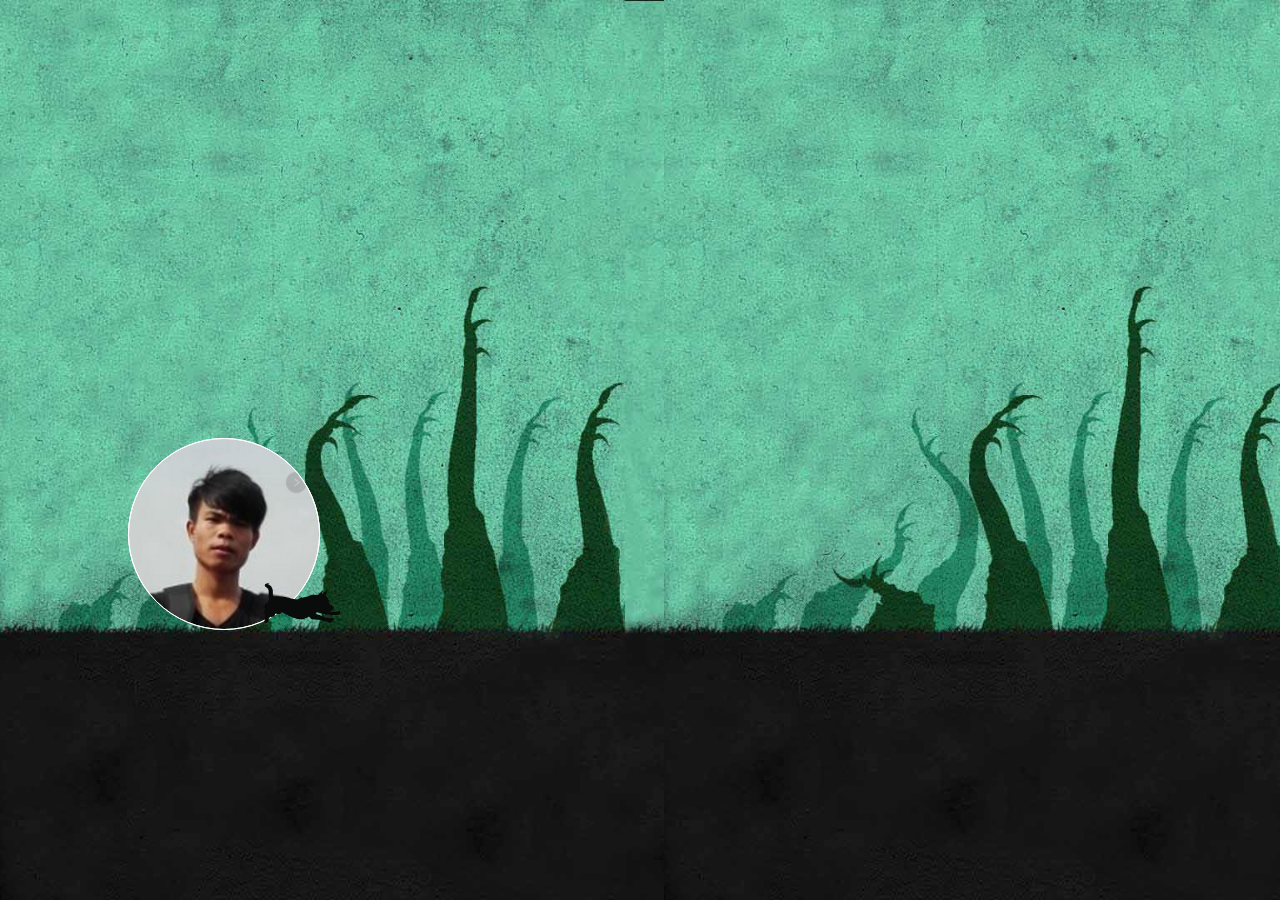
<file: myfriends/YiShu/index.html>
<!DOCTYPE html>
<html lang="en">
<head>
    <meta charset="UTF-8">
    <meta name="viewport" content="width=device-width, initial-scale=1.0">
    <meta http-equiv="X-UA-Compatible" content="ie=edge">
    <title>Document</title>
    <link rel="stylesheet" href="./css/index.css">
</head>
<body>
    <div class="bgview">
        <div class="randombg">
            <!--
                如果这样写 会出现白边抖动 有待思考 
            <li class="li-fir"><img src="./images/bg1.jpg" alt=""></li>
            <li class="li-sec"><img src="./images/bg2.jpg" alt=""></li>
            <li class="li-thir"><img src="./images/bg3.jpg" alt=""></li>
            <li class="li-sec"><img src="./images/bg2.jpg" alt=""></li>
            <li class="li-fir"><img src="./images/bg1.jpg" alt=""></li> -->
        </div>
        <div class="createBox">
             


            <div class="friends rotate"></div>

        </div>



        
        
        <div class="dog">
        </div>
    </div>



   



    <script src="./js/index.js"></script>
</body>
</html>
</file>
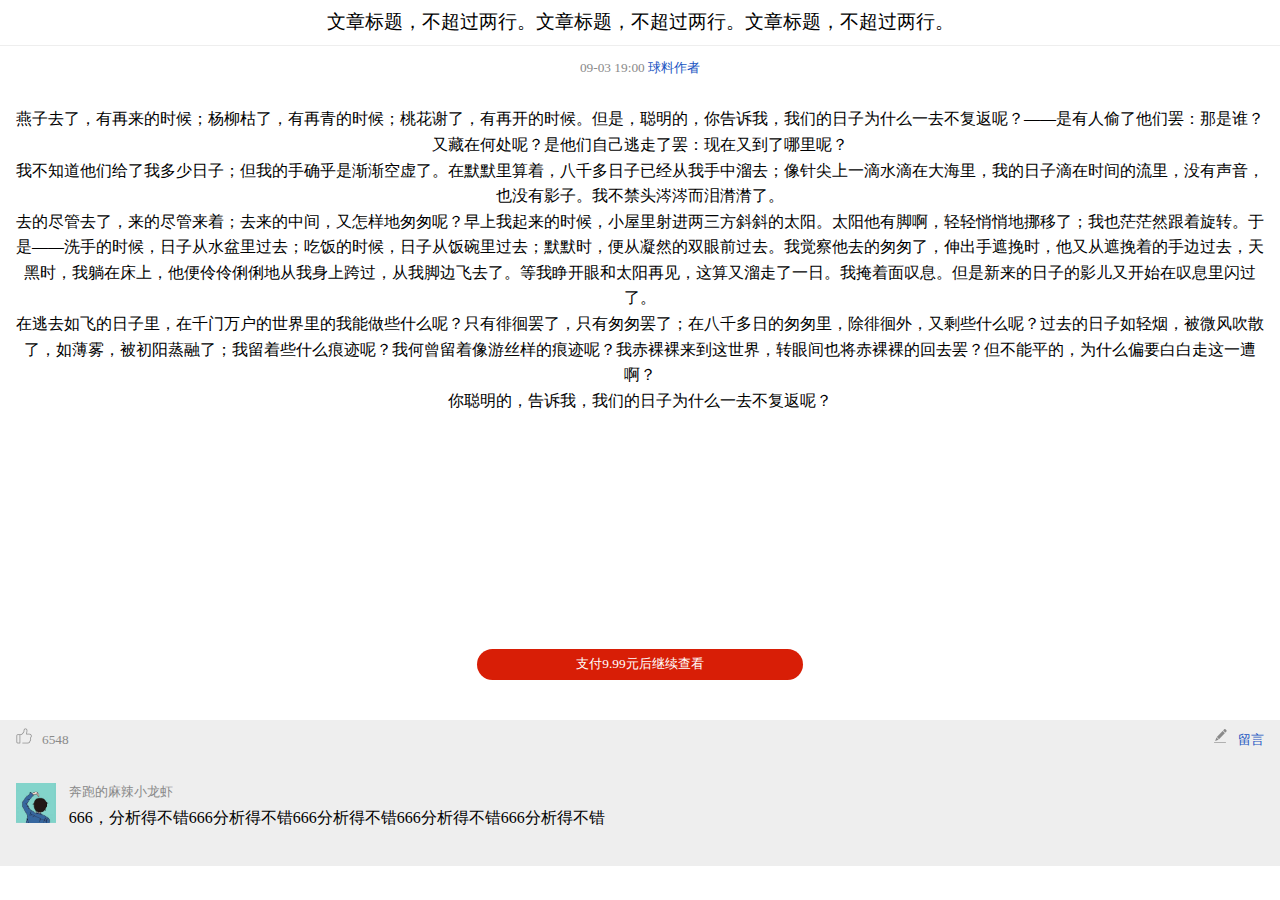
<file: 网页版/article.html>
<!DOCTYPE html>
<html lang="en">
<head>
    <meta charset="UTF-8">
    <meta name="viewport" content="width=device-width, initial-scale=1.0">
    <meta http-equiv="X-UA-Compatible" content="ie=edge">
    <link rel="stylesheet" href="./css/article.css">

    <title>Document</title>
</head>
<body>
    <div class="wrapper">
        <div class='article payLine'>
          <div class='title'>文章标题，不超过两行。文章标题，不超过两行。文章标题，不超过两行。</div>
          <div class='about-me'>
            <span>09-03 19:00</span>
            <span class='blue'>球料作者</span>
          </div>
          <div class='recover' style="display:block">
            <div class='pay-btn' bindtap='articleShow'>支付9.99元后继续查看</div>
          </div>
          <div class='article-body'>
            <p>燕子去了，有再来的时候；杨柳枯了，有再青的时候；桃花谢了，有再开的时候。但是，聪明的，你告诉我，我们的日子为什么一去不复返呢？——是有人偷了他们罢：那是谁？又藏在何处呢？是他们自己逃走了罢：现在又到了哪里呢？ 　</p>
            <p>我不知道他们给了我多少日子；但我的手确乎是渐渐空虚了。在默默里算着，八千多日子已经从我手中溜去；像针尖上一滴水滴在大海里，我的日子滴在时间的流里，没有声音，也没有影子。我不禁头涔涔而泪潸潸了。 　</p>
            <p>去的尽管去了，来的尽管来着；去来的中间，又怎样地匆匆呢？早上我起来的时候，小屋里射进两三方斜斜的太阳。太阳他有脚啊，轻轻悄悄地挪移了；我也茫茫然跟着旋转。于是——洗手的时候，日子从水盆里过去；吃饭的时候，日子从饭碗里过去；默默时，便从凝然的双眼前过去。我觉察他去的匆匆了，伸出手遮挽时，他又从遮挽着的手边过去，天黑时，我躺在床上，他便伶伶俐俐地从我身上跨过，从我脚边飞去了。等我睁开眼和太阳再见，这算又溜走了一日。我掩着面叹息。但是新来的日子的影儿又开始在叹息里闪过了。</p>
            <p>在逃去如飞的日子里，在千门万户的世界里的我能做些什么呢？只有徘徊罢了，只有匆匆罢了；在八千多日的匆匆里，除徘徊外，又剩些什么呢？过去的日子如轻烟，被微风吹散了，如薄雾，被初阳蒸融了；我留着些什么痕迹呢？我何曾留着像游丝样的痕迹呢？我赤裸裸来到这世界，转眼间也将赤裸裸的回去罢？但不能平的，为什么偏要白白走这一遭啊？ 　　</p>
            <p>你聪明的，告诉我，我们的日子为什么一去不复返呢？</p>
          </div>
        </div>
      
        <div class='message'>
          <div class='top'>
            <div class='good'>
      
              <img src='./images/good.png'>
              <span>6548</span>
            </div>
      
            <div class='leave-mess'>
              <img src='./images/edit.png'>
              <span>留言</span>
            </div>
          </div>
      
          <div class='mess-list'>
            <div class='mess-item'>
              <img src='./images/user.jpg' mode='widthFix'>
              <div class='mess-body'>
                <span class='userName'>奔跑的麻辣小龙虾</span>
                <span>666，分析得不错666分析得不错666分析得不错666分析得不错666分析得不错</span>
              </div>
            </div>
      
          </div>
        </div>
      
      </div>
      <script src="./js/arcitle.js"></script>
</body>
</html>
</file>
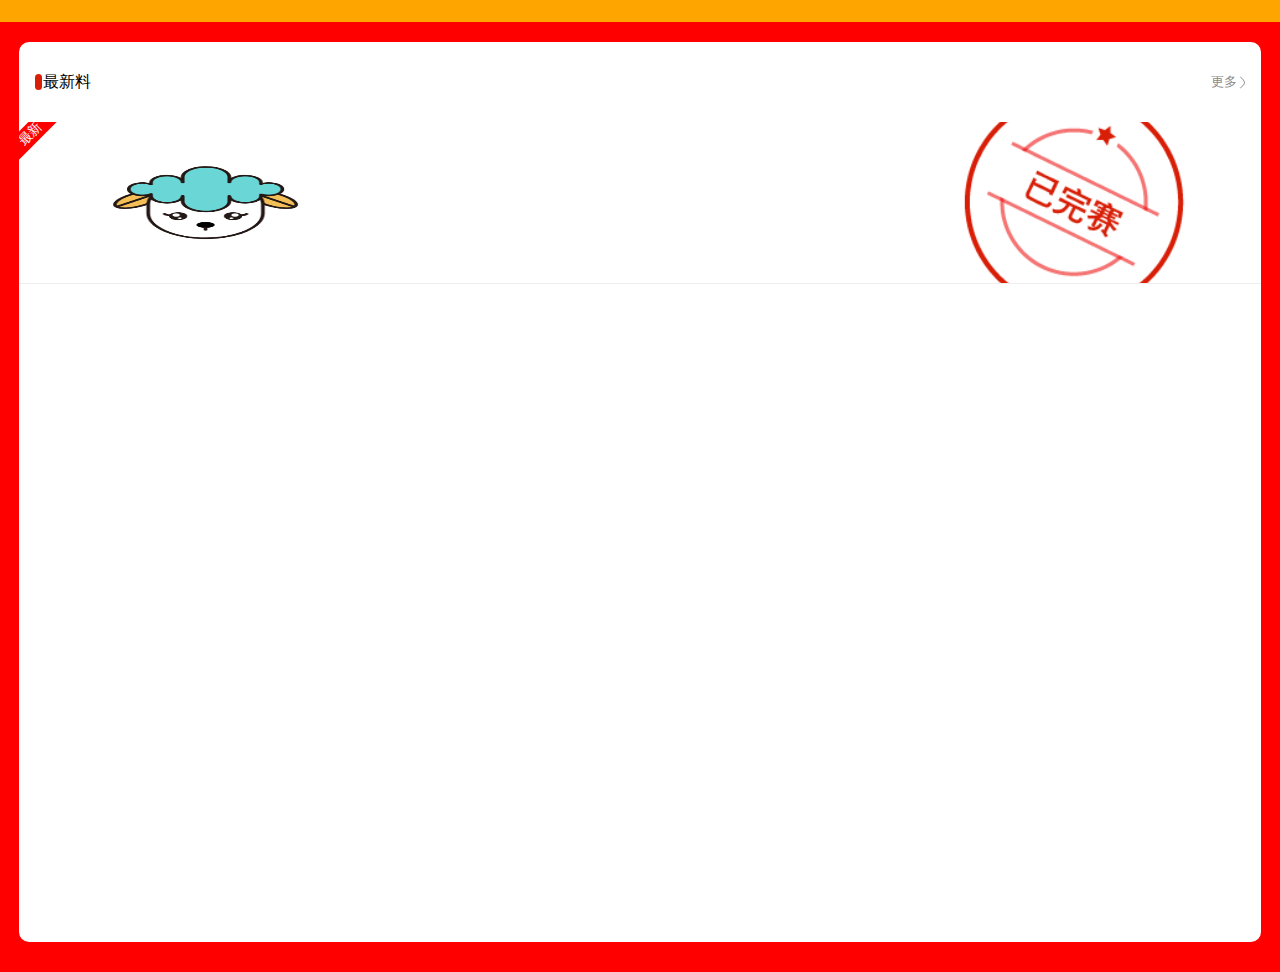
<file: 网页版/mainText.html>
<!DOCTYPE html>
<html lang="en">

<head>
    <meta charset="UTF-8">
    <meta name="divport" content="width=device-width, initial-scale=1.0">
    <meta http-equiv="X-UA-Compatible" content="ie=edge">
    <link rel="stylesheet" href="./css/main.css">
    <title>Document</title>
</head>

<body>

    <div class="out">
            <div class="wraper-main">
                    <div class='top-scroll'>
                        <span class='top-text'>推球集合仅有偿提供网络搜索各大著名足球、篮球解说推荐文章。非购彩，非合买，非跟单，仅供参考。购彩请选择中国体育彩票。</span>
                    </div>
        
                    <div class='list-ul'>
                        <div class='list-top'>
                            <div class='new'>最新料</div>
                            <div class='more' bindtap='goMore'>更多</div>
                        </div>
        
                        <div class='list'>
        
                            <div class='list-item '>
                                <div class='today'>最新</div>
                                <img class='over' src='./images/over.png' mode='widthFix'>
                                <div class='item-image'>
                                    <img src='./images/sheep.png' mode='widthFix'>
                                </div>
                                <div class='item-main'>
                                    <div class='title'>艾弗森 篮球 06:45</div>
                                    <div class='other'>
                                        <div class='price'>
                                            <img src='./images/pay.png' mode='widthFix'>
                                            <span>6.99</span>
                                        </div>
                                        <div class='pay-count'>1245人购买</div>
                                    </div>
                                </div>
                            </div>
                        </div>
                    </div>
        
        
                </div>
    </div>

</body>

</html>
</file>
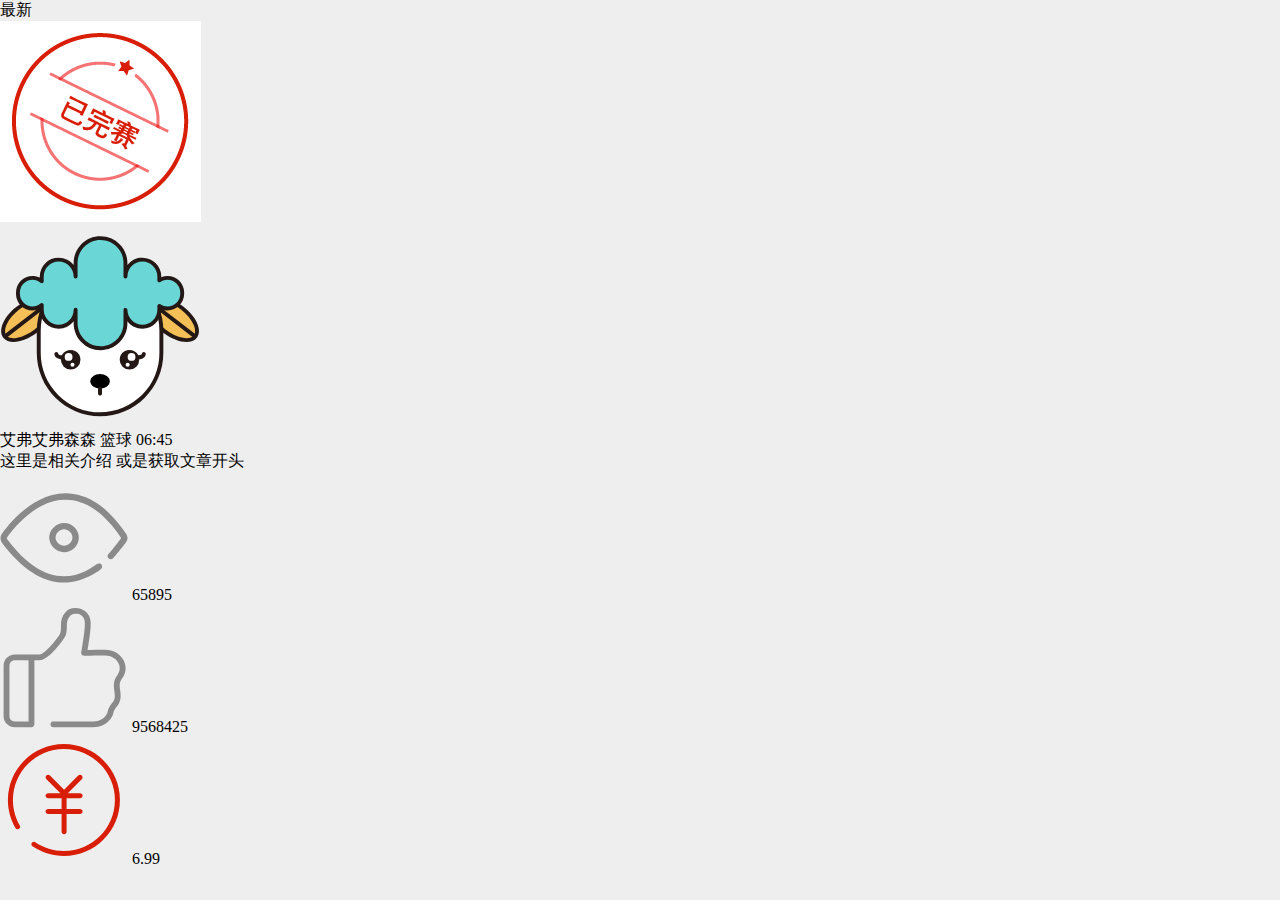
<file: 网页版/more.html>
<!DOCTYPE html>
<html lang="en">
<head>
    <meta charset="UTF-8">
    <meta name="viewport" content="width=device-width, initial-scale=1.0">
    <meta http-equiv="X-UA-Compatible" content="ie=edge">
    <link rel="stylesheet" href="./css/index.css">
    <title>Document</title>
</head>
<body>
    
<div class='list'>

   
        <div class='list-item '>
          <div class='today'>最新</div>
          <img class='over' src='./images/over.png'  />
          <div class='item-image'>
            <img src='./images/sheep.png'  />
          </div>
          <div class='item-main'>
            <div class='item-title '>艾弗艾弗森森 篮球 06:45</div>
            <div class='item-about '>这里是相关介绍 或是获取文章开头</div>
            <div class='other'>
              <div class='see'>
                <img src='./images/see.png'  />
                <span>65895</span>
              </div>
              <div class='favor'>
                <img src='./images/good.png'  />
                <span>9568425</span>
              </div>
              <div class='price'>
                <img src='./images/pay.png'  />
                <span>6.99</span>
              </div>
    
            </div>
          </div>
        </div> 
  
    
    </div>
</body>
</html>
</file>
<file: myfriends/YiShu/css/index.css>
*{
    margin: 0;
    padding: 0;
}
.dog{
    position: absolute;
    top: 60%;
    left: 20%;
    width: 85px;
    height: 100px;
    background-image: url(./../images/dog.png);
    background-size: cover; 
    background-position: 0 0;
}
.bgview{
    position: relative;
    height: 100vh;
    overflow: hidden;
}
.randombg{
    position: absolute;
    top: 0;
    left: 0;
    width: 1000vw;
    height: 100%;
    font-size: 0;
    box-sizing: border-box;
    background-image: url(./../images/bg.jpg);
    background-size: contain;
    animation: swrap linear forwards; 
}
@keyframes swrap{
    0%{
        transform: translate(-0%, 0)
    }
    100%{
        transform: translate(calc(-100% + 100vw), 0)
    }
}

.createBox{
    position: absolute;
    width: 100vw;
    height: 70%;
}

.friends{
    position: absolute;
    bottom: 0;
    left: 10vw;
    width: 15vw;
    height: 15vw;
    background-image: url(../images/user.jpg);
    background-size: cover;
    border-radius: 50%;
    transition: all .3s ease-in-out;
}
.rotate{
    animation: rotate 1s linear infinite;
}
@keyframes rotate{
    0%{
        transform: rotateZ(0deg)
    }
    33%{
        transform: rotateZ(30deg)
    }
    66%{
        transform: rotateZ(-40deg)
    }
    100%{
        transform: rotateZ(0deg)
    }
}

.friends::after, .friends::before{
    position: absolute;
    top: 0;
    bottom: 0;
    left: 0;
    right: 0;
    margin: auto;
    content: "";
    width: 100%;
    height: 100%;
    box-sizing: border-box;
    border: 1px solid rgba(255, 255, 255, 1);
    border-radius: 50%;
    animation: scale infinite linear 2s;
}
.friends::before{
    animation-duration: 1s;
}
@keyframes scale {
    0%{
        transform: scale(1)
    }
    100%{
        transform: scale(1.3);
        opacity: 0;
    }
}
.createBox img{
    position: absolute; 
    left: 0;
    bottom: 0;
    width: 20vw;
    height: 20vw; 
}
.createBox img:nth-of-type(1){ 
    animation: move linear forwards 2s 0s;
}
.createBox img:nth-of-type(2){ 
    animation: move linear forwards 2s 1s;
}
.createBox img:nth-of-type(3){ 
    animation: move linear forwards 2s 2s;
}
@keyframes move{
    0%{
        left: 100vw;
    }
    100%{
        left:-20vw;
    }
}
</file>
<file: 网页版/css/article.css>
*{
    margin: 0;
    padding: 0;
}
body{
  background: #eee;
}
.wrapper {
    width: 100vw;
    min-height: 100vh;
    background: #fff;
  }
  
  .article {
    position: relative;
    text-align: center;
    width: 100vw;
  }
  
  .title {
    box-sizing: border-box;
    font-size: 14pt;
    padding: 0.5em;
    border-bottom: 1px solid #eee;
  }
  
  .about-me {
    font-size: 10pt;
    color: #8a8a8a;
    margin: 1em 0;
  }
  
  .about-me text {
    margin: 10px;
  }
  
  .blue {
    color: #1954c2;
  }
  
  .article-body {
    box-sizing: border-box;
    padding: 1em;
    font-size: 12pt;
    line-height: 1.6em;
  }
  
  .article-body text {
    display: block;
    text-align: left;
    margin-bottom: 1em;
  }
  
  .message {
    width: 100vw;
    min-height: 10vh;
    box-sizing: border-box;
    padding: .3em 1em;
    background: #eee;
    
  }
  
  .top {
    display: flex;
    justify-content: space-between;
    align-items: center;
    width: 100%;
    height: 2em;
    font-size: 10pt;
    color: #8a8a8a;
  }
  
  .top view {
    display: flex;
    align-items: center;
  }
  
  .top img {
    width: 12pt;
    height: 12pt;
    margin-right: 0.5em;
  }
  
  .leave-mess {
    color: #1954c2;
  }
  .mess-list{
    margin: 2em 0; 
  }
  .mess-item {
    display: flex;
    width: 100%;
  }
  
  .mess-item img {
    width: 2.5em;
    height: 2.5em; 
  }
  .mess-body{
    display: inline-block;
    box-sizing: border-box;
    padding-left: .8em;
    font-size: 12pt;
    width: calc(100% - 2.5em);
    vertical-align: top; 
  }
  .userName{
    display: block;
    font-size: 10pt;
    color: #8a8a8a;
    margin-bottom: .5em;
  }
  
  
  .payLine{
    /*用于切割文章内容*/
    height: 80vh;
    overflow: hidden;
  }
  .recover{
    /*遮罩层*/
    position: absolute;
    bottom: 0;
    width: 100vw;
    height: 30vh;
    background: linear-gradient(to bottom, rgba(255, 255, 255, 0), rgba(255, 255, 255, 1));
   
  }
  .pay-btn{
    position:absolute;
    left: 0;
    right: 0;
    bottom: 3em;
    margin: auto;
    width: 300px;
    color: #fff;
    font-size: 10pt;
    padding: .5em 1em;
    border-radius: 20px; 
    background:#d81e06;
  }
</file>
<file: 网页版/css/main.css>
*{
    margin: 0;
    padding: 0; 
}
body{
    background: #eee;
}
.wraper-main {
    position: absolute; 
    box-sizing: border-box;
    width: 100%;
    min-height: 100vh;
    background: red;
  }
  
  .top-scroll {
    position: relative;
    width: 100%;
    height: 22px;
    line-height: 22px;
    background: orange;
    color: #fff;
  }
  
  .top-text {
    position: absolute;
    width: 260vw;
    transform: translateX(100vw);
    animation: scroll 20s infinite linear;
  }
  
  @keyframes scroll {
    100% {
      transform: translateX(-100%);
    }
  }
  
  .list-ul {
    width: 97%;
    min-height: 100vh;
    border-radius: 10px;
    background: #fff;
    margin: 20px auto 30px auto;
  }
  
  .list-top {
    position: relative;
    display: flex;
    justify-content: space-between;
    box-sizing: border-box;
    padding: 0 1.5em 0 1em;
    width: 100%;
    height: 80px;
    line-height: 80px;
  }
  
  .new {
    position: relative;
    padding: 0 0.5em;
    font-size: 12pt;
  }
  
  .new::before {
    position: absolute;
    left: 0;
    top: 0;
    bottom: 0;
    margin: auto;
    content: "";
    width: 7px;
    height: 1em;
    border-radius: 10px;
    background: #d81e06;
  }
  
  .more {
    color: #8a8a8a;
    font-size: 10pt;
  }
  
  .more::after {
    position: absolute;
    right: 1.2em;
    top: 0;
    bottom: 0;
    margin: auto;
    content: "";
    width: 0.6em;
    height: 0.6em;
    border: 1px solid #8a8a8a;
    border-left: none;
    border-bottom: none;
    border-radius: 0 5px 0 0;
    transform: rotateZ(45deg);
  }
  
  .list {
    position: relative;
    box-sizing: border-box;
    background: #fff;
  }
  
  .list-item {
    position: relative;
    box-sizing: border-box;
    width: 100%;
    height: 18vh;
    padding: 0.5em;
    border-bottom: 1px solid #eee;
    overflow: hidden;
    font-size: 0;
  }
  
  .list-item view {
    display: inline-block;
    vertical-align: middle;
  }
  
  .item-image {
    position: relative;
    width: 30%;
    height: 100%;
  }
  
  .item-image img {
    position: absolute;
    top: 0;
    left: 0;
    bottom: 0;
    right: 0;
    margin: auto;
    width: 50%;
    height: 50%;
  }
  
  .item-main {
    position: relative;
    width: 70%;
    height: 60%;
    font-weight: 200;
    font-size: 12pt;
  }
  .title{
    height: 2.8em;
    overflow: hidden;
    
  }
  .other {
    position: absolute;
    bottom: .3em;
    left: 0;
    width: 100%;
    height: 12pt;
    color: #d81e06;
    font-size: 10pt;
  }
  
  
  .price img{
    width: 14pt;
    height: 14pt;
    vertical-align: middle;
  }
  
  .price text {
    display: inline-block;
    vertical-align: middle;
    margin: 0 1em 0 .2em;
  }
  
  .pay-count { 
    display: inline-block;
    vertical-align: middle;
    color: #8a8a8a;
    font-size: 10pt;
  }
  
  /*today 显示最新*/
  .today{
    position: absolute;
  }
  .today{
    position: absolute;
    width: 5em;
    height: 1.5em;
    line-height: 1.5em;
    font-size: 10pt;
    color: #fff ;
    text-align: center;
    background: red;
    transform: rotateZ(-45deg) translate(-25%, -70%);
  
  }
  
  /* over 显示已完赛*/
  .over{
    position: absolute;
    margin: auto;
    top: 0;
    bottom: 0;
    right: 5%;
    width: 20%;
  }
</file>
<file: 网页版/css/index.css>
*{
  margin: 0;
  padding: 0;
  font-size: 16px;
}
body{
  background: #eee;
}
.wrapper-mine{ 
  position: relative;
  width: 100vw;
  min-height: 100vh;
}
.wrapper-mine::before{
  position: absolute;
  content: "";
  width: 100vw;
  height: 20vh;
  background: #d81e06; 
}
.con-clear{
  position: absolute;
  left: 0;
  right: 0;
  box-sizing: border-box;
}
.container{

  width: 96vw; 
  padding: 1em;
  box-sizing: border-box;
  border-radius: 10px;
  background: #fff;
  margin: 20px auto;
}

.userinfo{
  display: flex;
  flex-direction: column;
  align-items: center;
  justify-content: center;
  position: relative;
  width: 100%;
  height: 20vh; 
  border-bottom: 1px solid #eee;
}
.userinfo::after{
  position: absolute;
  content: "";
  top: 0;
  right: 1em;
  bottom: 0;
  margin: auto;
  width: 1em;
  height: 1em;
  border-top:1px solid #8a8a8a;
  border-right:1px solid #eb3232;
  transform: rotateZ(45deg);
}
.userinfo-avatar{
  width: 20vw;
  height: 20vw;
  border-radius: 50%;
  vertical-align: middle;
}
.userinfo-nickname{
  margin: 1em;
}
.menu{ 
  display: flex;
  flex-wrap: wrap;
  width: 100%;
  margin-top: 40px; 
}
.menu-item img{
  width: 32px;
  height:32px;
}
.menu-item {
  display: flex;
  flex-direction: column;
  align-items: center; 
  align-content: space-between;
  width: 80px;
  font-size: 10pt;
  margin-bottom: 1.5em;
}
.item-text{
  margin: .5em 0 1em 0;
}
</file>
